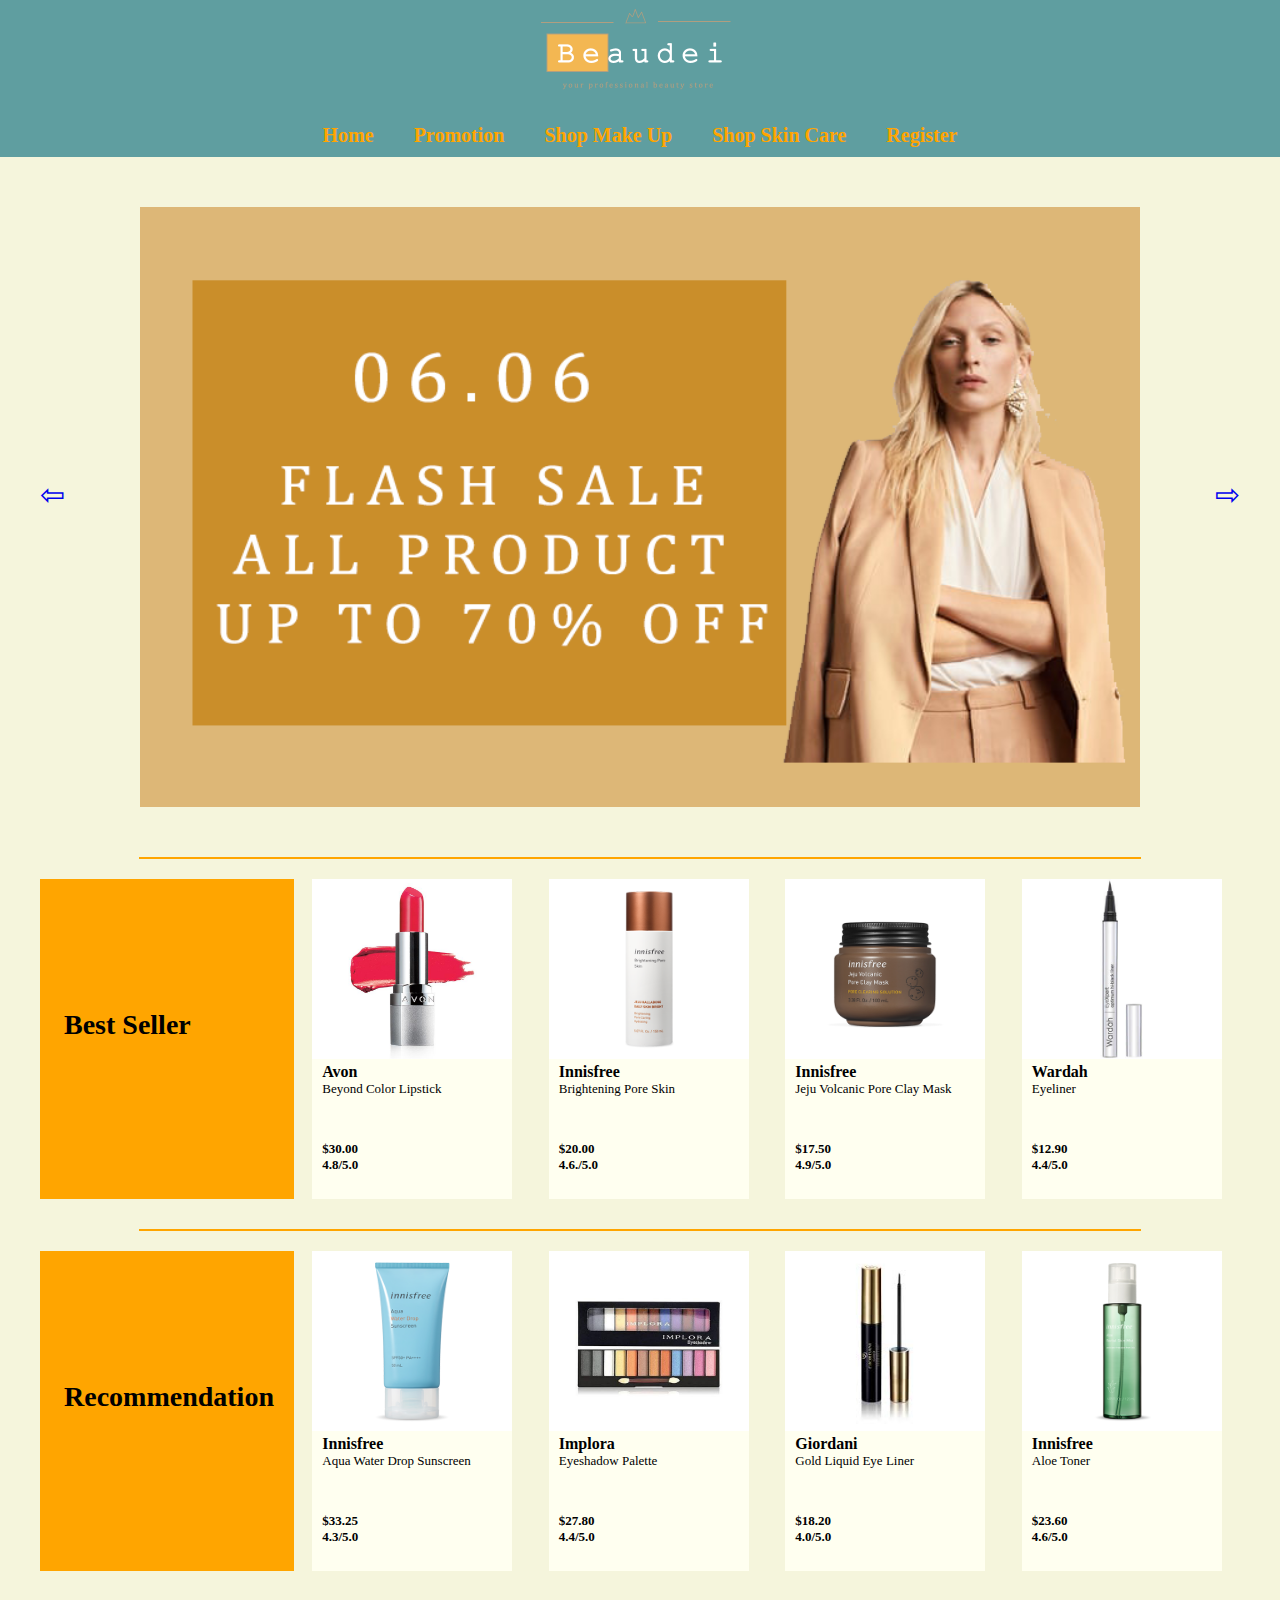
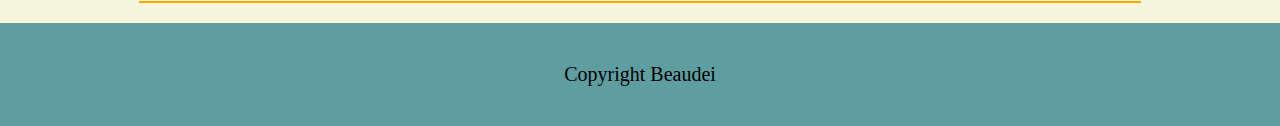
<file: index.html>
<!DOCTYPE html>
<html lang="en">

<head>
    <meta charset="UTF-8">
    <meta name="viewport" content="width=device-width, initial-scale=1.0">
    <title>Beaudei</title>
    <link rel="stylesheet" href="css/style.css">
</head>

<body>
    <header>
        <nav>
            <div class="logo">
                <a href="index.html"><img class="logo-img" src="pictures/logo.png" alt=""></a>
            </div>

            <ul>
                <li><a href="index.html">Home</a></li>
                <li><a href="promotion.html">Promotion</a></li>
                <li class="shop-makeup">Shop Make Up
                    <div class="dropdown">
                        <a href="shopMakeUp.html">Eye Liner</a>
                        <a href="shopMakeUp.html">EyeShadow</a>
                        <a href="shopMakeUp.html">Lipstick</a>
                    </div>
                </li>
                <li class="shop-skincare">Shop Skin Care
                    <div class="dropdown">
                        <a href="shopSkinCare.html">Mask</a>
                        <a href="shopSkinCare.html">Sunblock</a>
                        <a href="shopSkinCare.html">Toner</a>
                    </div>
                </li>
                <li><a href="register.html">Register</a></li>
            </ul>
        </nav>
    </header>

    <div class="slider">
        <a href="javascript:void(0)" class="prevSlide">&#8678;</a>
        <div class="imageSlider">
            <img class="image curr" src="pictures/Event/event.png" alt="">
            <img class="image" src="pictures/News/news.png" alt="">
            <img class="image" src="pictures/Promotion/promotion.png" alt="">
        </div>
        <a href="javascript:void(0)" class="nextSlide">&#8680;</a>
    </div>

    <hr>

    <div class="bestSellerProduct">
        <div class="homeType">Best Seller</div>
        <div class="product">
            <img src="pictures/Product/Best Seller/AvonBeyondColorLipstick.jpg" alt="">
            <h2 class="brand">Avon</h2>
            <div class="productName">
                <p>Beyond Color Lipstick</p>
            </div>
            <h2 class="productPrice">$30.00</h2>
            <h2 class="productReview">4.8/5.0</h2>
            <button class="bag">Add to bag</button>
        </div>
        <div class="product">
            <img src="pictures/Product/Best Seller/Brightening Pore Skin 150 mL.png" alt="">
            <h2 class="brand">Innisfree</h2>
            <div class="productName">
                <p>Brightening Pore Skin</p>
            </div>
            <h2 class="productPrice">$20.00</h2>
            <h2 class="productReview">4.6./5.0</h2>
            <button class="bag">Add to bag</button>
        </div>
        <div class="product">
            <img src="pictures/Product/Best Seller/Jeju Volcanic Pore Clay Mask 100 mL.png" alt="">
            <h2 class="brand">Innisfree</h2>
            <div class="productName">
                <p>Jeju Volcanic Pore Clay Mask</p>
            </div>
            <h2 class="productPrice">$17.50</h2>
            <h2 class="productReview">4.9/5.0</h2>
            <button class="bag">Add to bag</button>
        </div>
        <div class="product">
            <img src="pictures/Product/Best Seller/WardahEyeLiner.jpg" alt="">
            <h2 class="brand">Wardah</h2>
            <div class="productName">
                <p>Eyeliner</p>
            </div>
            <h2 class="productPrice">$12.90</h2>
            <h2 class="productReview">4.4/5.0</h2>
            <button class="bag">Add to bag</button>
        </div>
    </div>

    <hr>


    <div class="recommendationProduct">
        <div class="homeType">Recommendation</div>
        <div class="product">
            <img src="pictures/Product/Recommendation/Aqua Water Drop Sunscreen SPF50+ PA++++ 50ml.png" alt="">
            <h2 class="brand">Innisfree</h2>
            <div class="productName">
                <p>Aqua Water Drop Sunscreen</p>
            </div>
            <h2 class="productPrice">$33.25</h2>
            <h2 class="productReview">4.3/5.0</h2>
            <button class="bag">Add to bag</button>
        </div>
        <div class="product">
            <img src="pictures/Product/Recommendation/ImploraEyeShadowPallete.jpg" alt="">
            <h2 class="brand">Implora</h2>
            <div class="productName">
                <p>Eyeshadow Palette</p>
            </div>
            <h2 class="productPrice">$27.80</h2>
            <h2 class="productReview">4.4/5.0</h2>
            <button class="bag">Add to bag</button>
        </div>
        <div class="product">
            <img src="pictures/Product/Recommendation/Giordani Gold Liquid Eye Liner.jpg" alt="">
            <h2 class="brand">Giordani</h2>
            <div class="productName">
                <p>Gold Liquid Eye Liner</p>
            </div>
            <h2 class="productPrice">$18.20</h2>
            <h2 class="productReview">4.0/5.0</h2>
            <button class="bag">Add to bag</button>
        </div>
        <div class="product">
            <img src="pictures/Product/Recommendation/aloe toner.png" alt="">
            <h2 class="brand">Innisfree</h2>
            <div class="productName">
                <p>Aloe Toner</p>
            </div>
            <h2 class="productPrice">$23.60</h2>
            <h2 class="productReview">4.6/5.0</h2>
            <button class="bag">Add to bag</button>
        </div>
    </div>
    <hr>
    <footer class="footer">
        <h1>Copyright Beaudei</h1>
    </footer>
    <script src="javascript/jquery3.5.1.js"></script>
    <script src="javascript/javascript.js"></script>

</body>

</html>
</file>
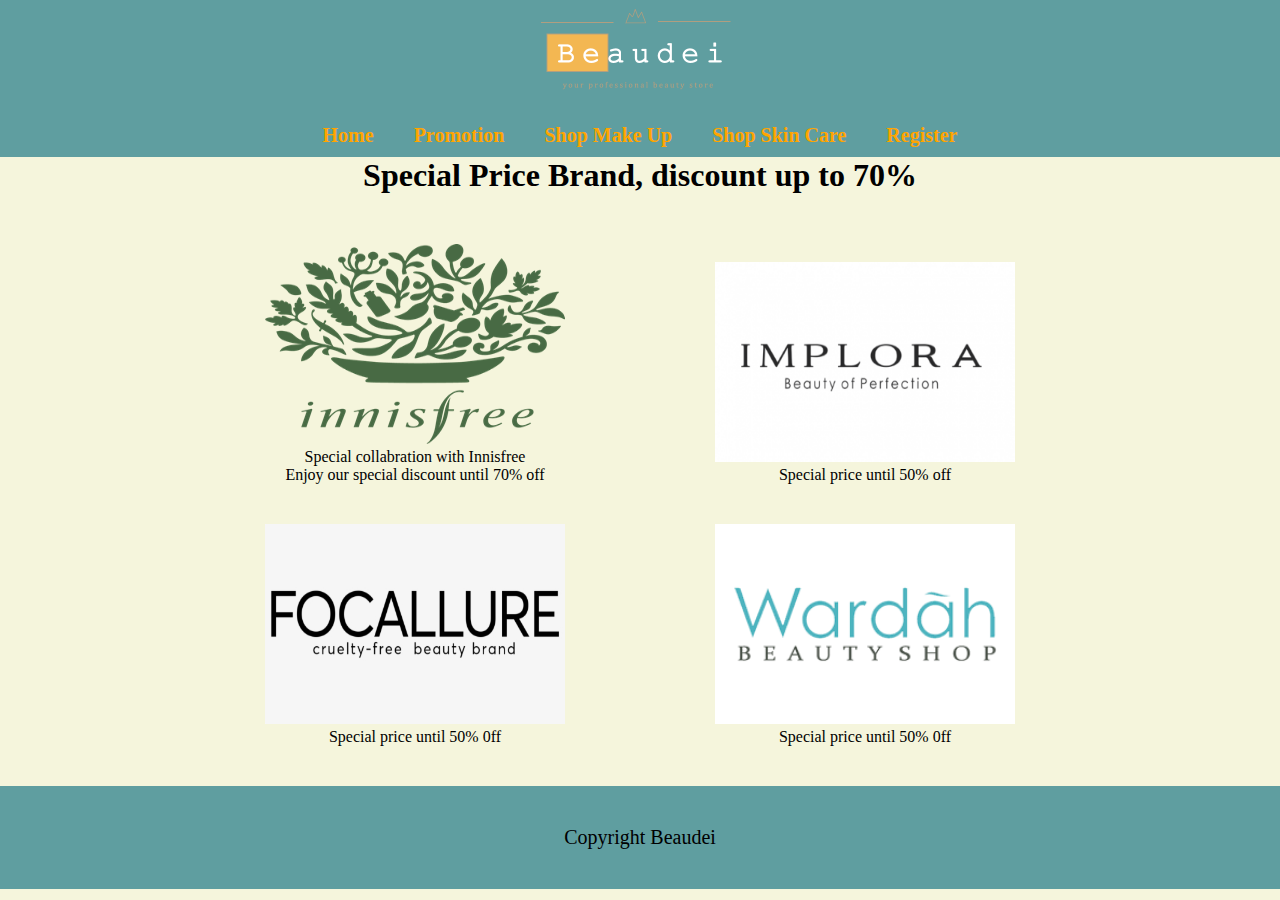
<file: promotion.html>
<!DOCTYPE html>
<html lang="en">

<head>
    <meta charset="UTF-8">
    <meta name="viewport" content="width=device-width, initial-scale=1.0">
    <title>Beaudei</title>
    <link rel="stylesheet" href="css/style.css">
</head>

<body>
    <header>
        <nav>
            <div class="logo">
                <a href="index.html"><img class="logo-img" src="pictures/logo.png" alt=""></a>
            </div>

            <ul>
                <li><a href="index.html">Home</a></li>
                <li><a href="promotion.html">Promotion</a></li>
                <li class="shop-makeup">Shop Make Up
                    <div class="dropdown">
                        <a href="shopMakeUp.html">Eye Liner</a>
                        <a href="shopMakeUp.html">EyeShadow</a>
                        <a href="shopMakeUp.html">Lipstick</a>
                    </div>
                </li>
                <li class="shop-skincare">Shop Skin Care
                    <div class="dropdown">
                        <a href="shopSkinCare.html">Mask</a>
                        <a href="shopSkinCare.html">Sunblock</a>
                        <a href="shopSkinCare.html">Toner</a>
                    </div>
                </li>
                <li><a href="register.html">Register</a></li>
            </ul>
        </nav>
    </header>
    <h1 class="information">Special Price Brand, discount up to 70%</h1>
    <div class="brandList">
        <div class="promotionProduct">
            <img src="pictures/innisfree-logo.png" alt="">
            <p>Special collabration with Innisfree <br> Enjoy our special discount until 70% off</p>
        </div>

        <div class="promotionProduct">
            <img src="pictures/implora.png" alt="">
            <p>Special price until 50% off</p>
        </div>
    </div>
    <div class="brandList">
        <div class="promotionProduct">
            <img src="pictures/focallure.png" alt="">
            <p>Special price until 50% 0ff</p>
        </div>
        <div class="promotionProduct">
            <img src="pictures/wardah.png" alt="">
            <p>Special price until 50% 0ff</p>
        </div>
    </div>
    <footer class="footer">
        <h1>Copyright Beaudei</h1>
    </footer>
</body>

</html>
</file>
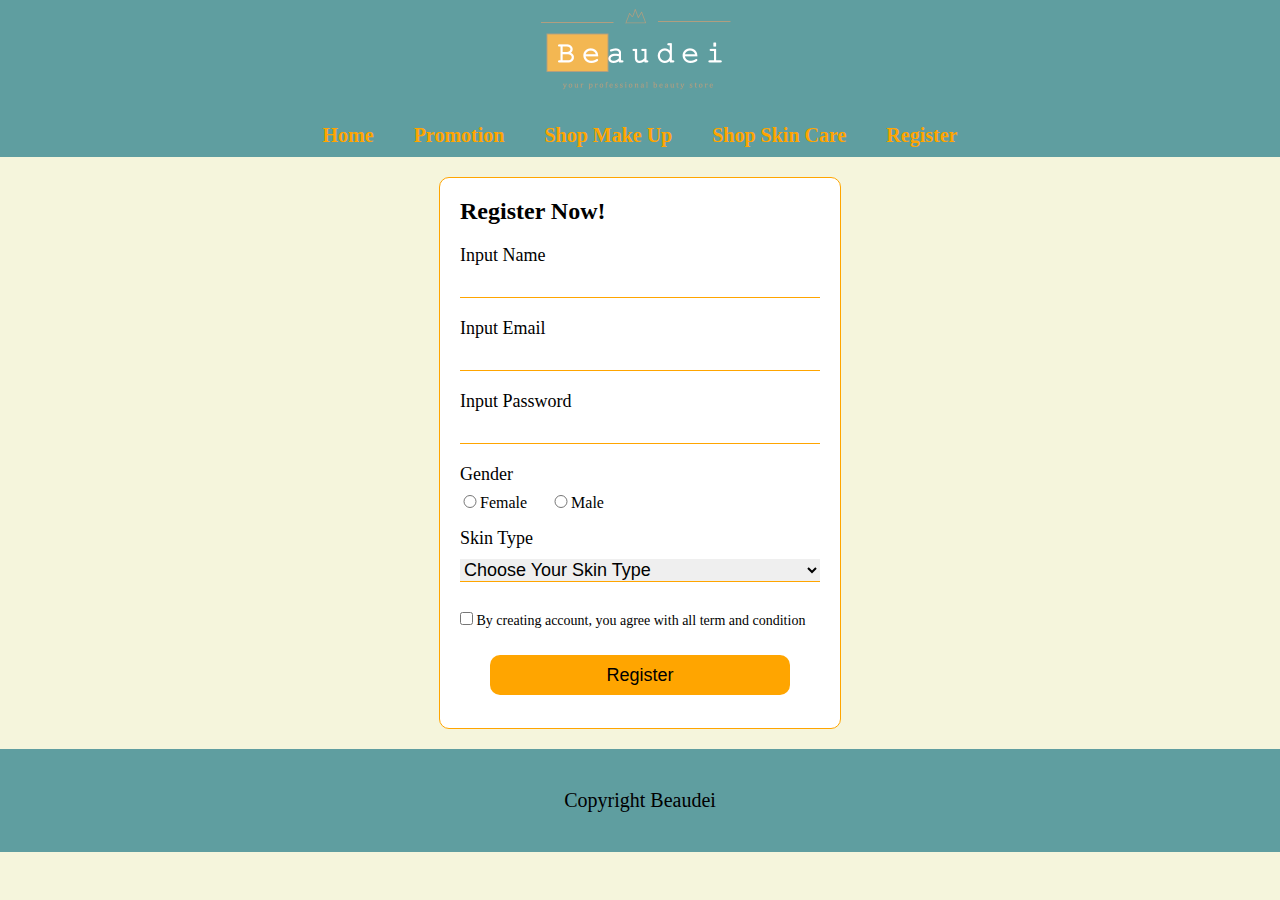
<file: register.html>
<!DOCTYPE html>
<html lang="en">

<head>
    <meta charset="UTF-8">
    <meta name="viewport" content="width=device-width, initial-scale=1.0">
    <title>Beaudei</title>
    <link rel="stylesheet" href="css/style.css">
</head>

<body>
    <header>
        <nav>
            <div class="logo">
                <a href="index.html"><img class="logo-img" src="pictures/logo.png" alt=""></a>
            </div>

            <ul>
                <li><a href="index.html">Home</a></li>
                <li><a href="promotion.html">Promotion</a></li>
                <li class="shop-makeup">Shop Make Up
                    <div class="dropdown">
                        <a href="shopMakeUp.html">Eye Liner</a>
                        <a href="shopMakeUp.html">EyeShadow</a>
                        <a href="shopMakeUp.html">Lipstick</a>
                    </div>
                </li>
                <li class="shop-skincare">Shop Skin Care
                    <div class="dropdown">
                        <a href="shopSkinCare.html">Mask</a>
                        <a href="shopSkinCare.html">Sunblock</a>
                        <a href="shopSkinCare.html">Toner</a>
                    </div>
                </li>
                <li><a href="register.html">Register</a></li>
            </ul>
        </nav>
    </header>
    <div class="register">
        <form action="index.html" method="post" name="registerForm">
            <h2>Register Now!</h2>
            <label for="">Input Name</label><br>
            <input class="text" type="text" id="name"> <br>
            <label for="">Input Email</label><br>
            <input class="text" type="email" name="" id="mail"> <br>
            <label for="">Input Password</label><br>
            <input class="text" type="password" name="" id="pw"> <br>
            <label for="">Gender</label><br>
            <input class="radio" type="radio" name="Gender" id="female" value="female">Female
            <input class="radio" type="radio" name="Gender" id="male" value="male">Male <br>
            <label for="">Skin Type</label> <br>
            <select name="skinType">
                <option value="empty">Choose Your Skin Type</option>
                <option value="comb">Combination</option>
                <option value="dry">Dry Skin</option>
                <option value="normal">Normal Skin</option>
                <option value="oil">Oil Skin</option>
            </select> <br>

            <p> <input type="checkbox" name="" id="check"> By creating account, you agree with all term and condition
            </p>
            <button class="regBtn" onclick="return registerValidate()">Register</button>
        </form>
    </div>
    <footer class="footer">
        <h1>Copyright Beaudei</h1>
    </footer>
    <script src="javascript/jquery3.5.1.js"></script>
    <script src="javascript/javascript.js"></script>
</body>

</html>
</file>
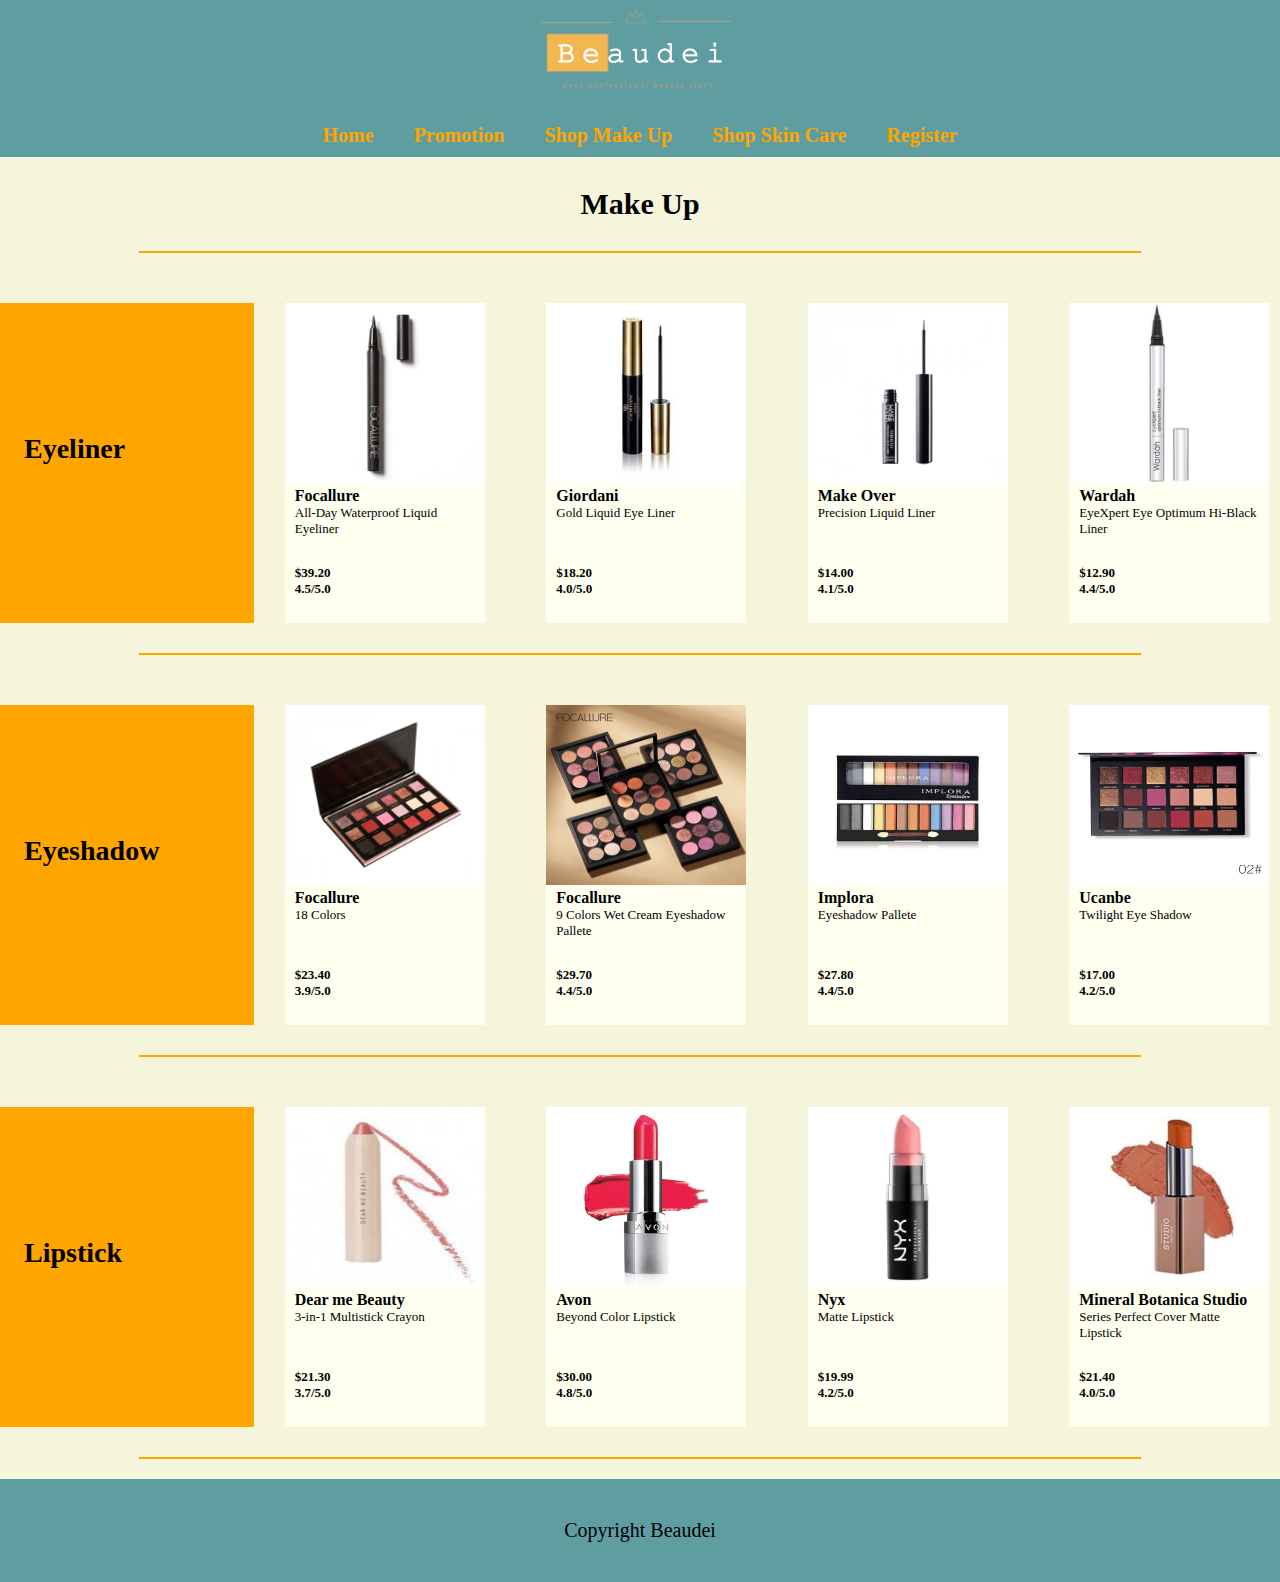
<file: shopMakeUp.html>
<!DOCTYPE html>
<html lang="en">

<head>
    <meta charset="UTF-8">
    <meta name="viewport" content="width=device-width, initial-scale=1.0">
    <title>Beaudei</title>
    <link rel="stylesheet" href="css/style.css">
</head>

<body>
    <header>
        <nav>
            <div class="logo">
                <a href="index.html"><img class="logo-img" src="pictures/logo.png" alt=""></a>
            </div>

            <ul>
                <li><a href="index.html">Home</a></li>
                <li><a href="promotion.html">Promotion</a></li>
                <li class="shop-makeup">Shop Make Up
                    <div class="dropdown">
                        <a href="shopMakeUp.html">Eye Liner</a>
                        <a href="shopMakeUp.html">EyeShadow</a>
                        <a href="shopMakeUp.html">Lipstick</a>
                    </div>
                </li>
                <li class="shop-skincare">Shop Skin Care
                    <div class="dropdown">
                        <a href="shopSkinCare.html">Mask</a>
                        <a href="shopSkinCare.html">Sunblock</a>
                        <a href="shopSkinCare.html">Toner</a>
                    </div>
                </li>
                <li><a href="register.html">Register</a></li>
            </ul>
        </nav>
    </header>
    <h1 class="title">Make Up</h1>
    <hr>
    <div class="makeupList">
        <div class="makeupType">Eyeliner</div>
        <div class="product">
            <img src="pictures/Product/Make Up/Eye Liner/Focailure All-Day Waterproof Liquid Eyeliner.jpg" alt="">
            <h2 class="brand">Focallure</h2>
            <div class="productName">
                <p>All-Day Waterproof Liquid Eyeliner</p>
            </div>
            <h2 class="productPrice">$39.20</h2>
            <h2 class="productReview">4.5/5.0</h2>
            <button class="bag">Add to bag</button>
        </div>
        <div class="product">
            <img src="pictures/Product/Make Up/Eye Liner/Giordani Gold Liquid Eye Liner.jpg" alt="">
            <h2 class="brand">Giordani</h2>
            <div class="productName">
                <p>Gold Liquid Eye Liner</p>
            </div>
            <h2 class="productPrice">$18.20</h2>
            <h2 class="productReview">4.0/5.0</h2>
            <button class="bag">Add to bag</button>
        </div>
        <div class="product">
            <img src="pictures/Product/Make Up/Eye Liner/Make Over Precision Liquid Liner.jpg" alt="">
            <h2 class="brand">Make Over</h2>
            <div class="productName">
                <p>Precision Liquid Liner</p>
            </div>
            <h2 class="productPrice">$14.00</h2>
            <h2 class="productReview">4.1/5.0</h2>
            <button class="bag">Add to bag</button>
        </div>
        <div class="product">
            <img src="pictures/Product/Make Up/Eye Liner/Wardah EyeXpert Eye Optimum Hi-Black Liner.jpg" alt="">
            <h2 class="brand">Wardah</h2>
            <div class="productName">
                <p>EyeXpert Eye Optimum Hi-Black Liner</p>
            </div>
            <h2 class="productPrice">$12.90</h2>
            <h2 class="productReview">4.4/5.0</h2>
            <button class="bag">Add to bag</button>
        </div>
    </div>

    <hr>

    <div class="makeupList">
        <div class="makeupType">Eyeshadow</div>
        <div class="product">
            <img src="pictures/Product/Make Up/EyeShadow/Focallure 18 Colors.jpg" alt="">
            <h2 class="brand">Focallure</h2>
            <div class="productName">
                <p>18 Colors</p>
            </div>
            <h2 class="productPrice">$23.40</h2>
            <h2 class="productReview">3.9/5.0</h2>
            <button class="bag">Add to bag</button>
        </div>
        <div class="product">
            <img src="pictures/Product/Make Up/EyeShadow/Focallure 9 Colors Wet Cream Eyeshadow Pallete.jpg" alt="">
            <h2 class="brand">Focallure</h2>
            <div class="productName">
                <p>9 Colors Wet Cream Eyeshadow Pallete</p>
            </div>
            <h2 class="productPrice">$29.70</h2>
            <h2 class="productReview">4.4/5.0</h2>
            <button class="bag">Add to bag</button>
        </div>
        <div class="product">
            <img src="pictures/Product/Make Up/EyeShadow/ImploraEyeShadowPallete.jpg" alt="">
            <h2 class="brand">Implora</h2>
            <div class="productName">
                <p>Eyeshadow Pallete</p>
            </div>
            <h2 class="productPrice">$27.80</h2>
            <h2 class="productReview">4.4/5.0</h2>
            <button class="bag">Add to bag</button>
        </div>
        <div class="product">
            <img src="pictures/Product/Make Up/EyeShadow/UCANBE Twilight Eye Shadow.jpg" alt="">
            <h2 class="brand">Ucanbe</h2>
            <div class="productName">
                <p>Twilight Eye Shadow</p>
            </div>
            <h2 class="productPrice">$17.00</h2>
            <h2 class="productReview">4.2/5.0</h2>
            <button class="bag">Add to bag</button>
        </div>
    </div>

    <hr>

    <div class="makeupList">
        <div class="makeupType">Lipstick</div>
        <div class="product">
            <img src="pictures/Product/Make Up/Lipstick/3-in-1 Multistick Crayon.jpg" alt="">
            <h2 class="brand">Dear me Beauty</h2>
            <div class="productName">
                <p>3-in-1 Multistick Crayon</p>
            </div>
            <h2 class="productPrice">$21.30</h2>
            <h2 class="productReview">3.7/5.0</h2>
            <button class="bag">Add to bag</button>
        </div>
        <div class="product">
            <img src="pictures/Product/Make Up/Lipstick/AvonBeyondColorLipstick.jpg" alt="">
            <h2 class="brand">Avon</h2>
            <div class="productName">
                <p>Beyond Color Lipstick</p>
            </div>
            <h2 class="productPrice">$30.00</h2>
            <h2 class="productReview">4.8/5.0</h2>
            <button class="bag">Add to bag</button>
        </div>
        <div class="product">
            <img src="pictures/Product/Make Up/Lipstick/NyxMatteLipstick.jpg" alt="">
            <h2 class="brand">Nyx</h2>
            <div class="productName">
                <p>Matte Lipstick</p>
            </div>
            <h2 class="productPrice">$19.99</h2>
            <h2 class="productReview">4.2/5.0</h2>
            <button class="bag">Add to bag</button>
        </div>
        <div class="product">
            <img src="pictures/Product/Make Up/Lipstick/SeriesPerfectCoverMatteLipstick.jpg" alt="">
            <h2 class="brand">Mineral Botanica Studio</h2>
            <div class="productName">
                <p>Series Perfect Cover Matte Lipstick</p>
            </div>
            <h2 class="productPrice">$21.40</h2>
            <h2 class="productReview">4.0/5.0</h2>
            <button class="bag">Add to bag</button>
        </div>
    </div>
    <hr>

    <footer class="footer">
        <h1>Copyright Beaudei</h1>
    </footer>
</body>

</html>
</file>
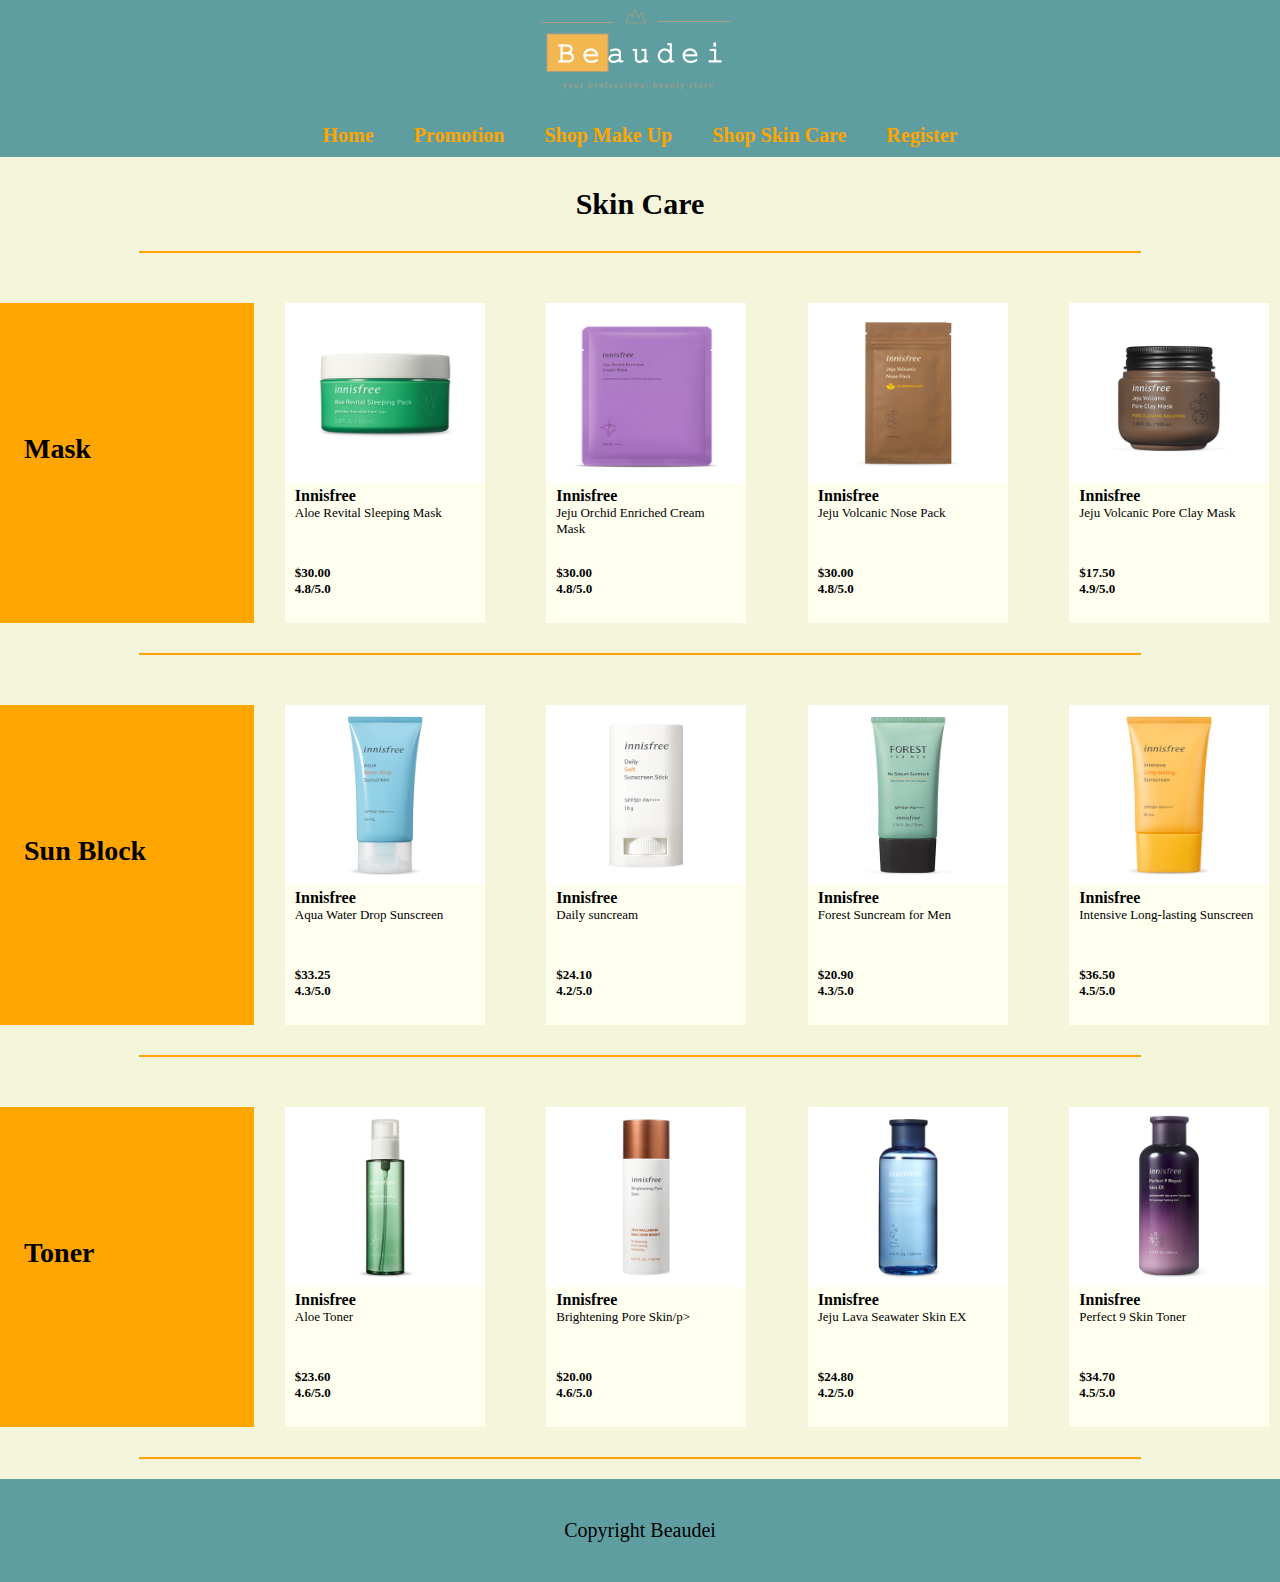
<file: shopSkinCare.html>
<!DOCTYPE html>
<html lang="en">

<head>
    <meta charset="UTF-8">
    <meta name="viewport" content="width=device-width, initial-scale=1.0">
    <title>Beaudei</title>
    <link rel="stylesheet" href="css/style.css">
</head>

<body>
    <header>
        <nav>
            <div class="logo">
                <a href="index.html"><img class="logo-img" src="pictures/logo.png" alt=""></a>
            </div>

            <ul>
                <li><a href="index.html">Home</a></li>
                <li><a href="promotion.html">Promotion</a></li>
                <li class="shop-makeup">Shop Make Up
                    <div class="dropdown">
                        <a href="shopMakeUp.html">Eye Liner</a>
                        <a href="shopMakeUp.html">EyeShadow</a>
                        <a href="shopMakeUp.html">Lipstick</a>
                    </div>
                </li>
                <li class="shop-skincare">Shop Skin Care
                    <div class="dropdown">
                        <a href="shopSkinCare.html">Mask</a>
                        <a href="shopSkinCare.html">Sunblock</a>
                        <a href="shopSkinCare.html">Toner</a>
                    </div>
                </li>
                <li><a href="register.html">Register</a></li>
            </ul>
        </nav>
    </header>
    <h1 class="title">Skin Care</h1>
    <hr>
    <div class="skincareList">
        <div class="skincareType">Mask</div>
        <div class="product">
            <img src="pictures/Product/Skin Care/mask/aloe revital sleeping mask.png" alt="">
            <h2 class=" brand ">Innisfree</h2>
            <div class="productName ">
                <p>Aloe Revital Sleeping Mask</p>
            </div>
            <h2 class="productPrice ">$30.00</h2>
            <h2 class="productReview ">4.8/5.0</h2>
            <button class="bag ">Add to bag</button>
        </div>
        <div class="product">
            <img src="pictures/Product/Skin Care/mask/jeju orchid enriched cream mask.png" alt="">
            <h2 class=" brand ">Innisfree</h2>
            <div class="productName ">
                <p>Jeju Orchid Enriched Cream Mask</p>
            </div>
            <h2 class="productPrice ">$30.00</h2>
            <h2 class="productReview ">4.8/5.0</h2>
            <button class="bag ">Add to bag</button>
        </div>
        <div class="product">
            <img src="pictures/Product/Skin Care/mask/Jeju Volcanic Nose Pack 6ea.png" alt="">
            <h2 class=" brand ">Innisfree</h2>
            <div class="productName ">
                <p>Jeju Volcanic Nose Pack</p>
            </div>
            <h2 class="productPrice ">$30.00</h2>
            <h2 class="productReview ">4.8/5.0</h2>
            <button class="bag ">Add to bag</button>
        </div>
        <div class="product">
            <img src="pictures/Product/Skin Care/mask/Jeju Volcanic Pore Clay Mask 100 mL.png" alt="">
            <h2 class=" brand ">Innisfree</h2>
            <div class="productName ">
                <p>Jeju Volcanic Pore Clay Mask</p>
            </div>
            <h2 class="productPrice ">$17.50</h2>
            <h2 class="productReview ">4.9/5.0</h2>
            <button class="bag ">Add to bag</button>
        </div>
    </div>
    <hr>
    <div class="skincareList">
        <div class="skincareType">Sun Block</div>
        <div class="product">
            <img src="pictures/Product/Skin Care/sun block/Aqua Water Drop Sunscreen SPF50+ PA++++ 50ml.png" alt="">
            <h2 class=" brand ">Innisfree</h2>
            <div class="productName ">
                <p>Aqua Water Drop Sunscreen</p>
            </div>
            <h2 class="productPrice ">$33.25</h2>
            <h2 class="productReview ">4.3/5.0</h2>
            <button class="bag ">Add to bag</button>
        </div>
        <div class="product">
            <img src="pictures/Product/Skin Care/sun block/Daily suncream.png" alt="">
            <h2 class=" brand ">Innisfree</h2>
            <div class="productName ">
                <p>Daily suncream</p>
            </div>
            <h2 class="productPrice ">$24.10</h2>
            <h2 class="productReview ">4.2/5.0</h2>
            <button class="bag ">Add to bag</button>
        </div>
        <div class="product">
            <img src="pictures/Product/Skin Care/sun block/forest suncream for men.png" alt="">
            <h2 class=" brand ">Innisfree</h2>
            <div class="productName ">
                <p>Forest Suncream for Men</p>
            </div>
            <h2 class="productPrice ">$20.90</h2>
            <h2 class="productReview ">4.3/5.0</h2>
            <button class="bag ">Add to bag</button>
        </div>
        <div class="product">
            <img src="pictures/Product/Skin Care/sun block/Intensive Long-lasting Sunscreen SPF50+ PA++++ 50ml.png" alt="">
            <h2 class=" brand ">Innisfree</h2>
            <div class="productName ">
                <p>Intensive Long-lasting Sunscreen</p>
            </div>
            <h2 class="productPrice ">$36.50</h2>
            <h2 class="productReview ">4.5/5.0</h2>
            <button class="bag ">Add to bag</button>
        </div>
    </div>
    <hr>
    <div class="skincareList">
        <div class="skincareType">Toner</div>
        <div class="product">
            <img src="pictures/Product/Skin Care/toner/aloe toner.png" alt="">
            <h2 class=" brand ">Innisfree</h2>
            <div class="productName ">
                <p>Aloe Toner</p>
            </div>
            <h2 class="productPrice ">$23.60</h2>
            <h2 class="productReview ">4.6/5.0</h2>
            <button class="bag ">Add to bag</button>
        </div>
        <div class="product">
            <img src="pictures/Product/Skin Care/toner/Brightening Pore Skin 150 mL.png" alt="">
            <h2 class=" brand ">Innisfree</h2>
            <div class="productName ">
                <p>Brightening Pore Skin/p>
            </div>
            <h2 class="productPrice ">$20.00</h2>
            <h2 class="productReview ">4.6/5.0</h2>
            <button class="bag ">Add to bag</button>
        </div>
        <div class="product">
            <img src="pictures/Product/Skin Care/toner/Jeju Lava Seawater Skin EX 200 mL.png" alt="">
            <h2 class=" brand ">Innisfree</h2>
            <div class="productName ">
                <p>Jeju Lava Seawater Skin EX</p>
            </div>
            <h2 class="productPrice ">$24.80</h2>
            <h2 class="productReview ">4.2/5.0</h2>
            <button class="bag ">Add to bag</button>
        </div>
        <div class="product">
            <img src="pictures/Product/Skin Care/toner/perfect 9 skin toner.png" alt="">
            <h2 class=" brand ">Innisfree</h2>
            <div class="productName ">
                <p>Perfect 9 Skin Toner</p>
            </div>
            <h2 class="productPrice ">$34.70</h2>
            <h2 class="productReview ">4.5/5.0</h2>
            <button class="bag ">Add to bag</button>
        </div>
    </div>
    <hr>

    <footer class="footer">
        <h1>Copyright Beaudei</h1>
    </footer>
</body>

</html>
</file>
<file: css/style.css>
* {
    margin: 0;
    padding: 0;
}

header {
    width: 100%;
    height: auto;
    background-color: cadetblue;
    justify-content: center;
    color: orange;
}

.logo {
    width: 200px;
    margin: auto;
    display: block;
    margin-bottom: 10px;
}

.logo-img {
    width: 200px;
    height: 100%;
}

nav ul {
    font-size: 20px;
    margin: auto;
    display: flex;
    flex-direction: row;
    justify-content: center;
    list-style: none;
}

.nav ul li {
    padding: 10px 20px;
}

nav ul li a {
    font-weight: bold;
    color: orange;
    text-decoration: none;
    margin: auto;
    display: block;
    padding: 10px 20px;
}

.shop-makeup:hover,
.shop-skincare:hover,
nav ul li a:hover {
    background-color: orange;
    color: white;
    cursor: pointer;
}

.shop-makeup,
.shop-skincare {
    display: inline-block;
    font-weight: bold;
    padding: 10px 20px;
}

.dropdown {
    display: none;
    position: absolute;
    width: 200px;
    z-index: 10;
}

.shop-makeup:hover .dropdown,
.shop-skincare:hover .dropdown {
    display: block;
    margin-top: 10px;
    margin-left: -20px;
    background-color: orange;
}

.dropdown a {
    text-align: left;
    display: block;
    color: white;
    padding: 10px;
}

.dropdown a:hover {
    background-color: cadetblue;
}

body {
    width: 100%;
    height: 100%;
    background-color: beige;
    margin: auto;
}

.title {
    text-align: center;
    font-size: 30px;
    margin: 30px;
}

.productHome {
    width: 100%;
}

.productHome h1 {
    margin: 10px;
}

.bestSellerProduct,
.recommendationProduct,
.makeupList,
.skincareList {
    display: flex;
    flex-direction: row;
    width: 1200px;
    margin: auto;
    margin-bottom: 30px;
}

.makeupList,
.skincareList {
    margin-top: 50px;
    width: 1300px;
}

.makeupType,
.skincareType,
.homeType {
    background-color: orange;
    width: 200px;
    padding-top: 130px;
    font-size: 28px;
    font-weight: bold;
    padding-left: 24px;
    PADDING-right: 30px;
}

hr {
    width: 1000px;
    border: 1px solid orange;
    margin: 20px auto;
}

.slider {
    height: 600px;
    width: 1200px;
    margin: auto;
    display: flex;
    flex-direction: row;
    margin-bottom: 100px;
}

.imageSlider {
    width: 1000px;
    height: 600px;
    margin: 50px auto;
}

.image {
    width: 1000px;
    height: 600PX;
    display: none;
    position: absolute;
}

.curr {
    display: block;
}

.prevSlide,
.nextSlide {
    margin-top: 320px;
    font-size: 30px;
    display: block;
    text-decoration: none;
}

.nextSlide {
    text-align: right;
}

.productHome {
    width: 1000px;
    margin: auto;
}

.product {
    z-index: 0;
    margin: 0px auto;
    width: 200px;
    height: 320px;
    display: block;
    background-color: ivory;
}

.product img {
    height: 180px;
    width: 200px;
    background: white;
}

.brand {
    margin-left: 10px;
    font-size: 16px;
}

.productName {
    margin-left: 10px;
    margin-right: 10px;
    height: 60px;
    font-size: 13px;
}

.productPrice,
.productReview {
    font-size: 13px;
    margin-left: 10px;
}

.bag {
    width: fit-content;
    padding: 5px 80px;
    margin-top: -155px;
    display: none;
    border: none;
    cursor: pointer;
    z-index: 100;
    background-color: cadetblue;
}

.bag:hover {
    color: white;
    background-color: teal;
}

.product:hover .bag {
    display: block;
    opacity: 0.99;
}

.register {
    margin: 20px auto;
    width: 400px;
    height: 550px;
    background-color: white;
    border: 1px solid orange;
    border-radius: 10px;
}

.register h2 {
    margin: 20px;
}

.register p {
    font-size: 14px;
    margin-bottom: 20px;
}

label,
input,
select {
    margin-left: 20px;
    font-size: 18px;
    margin-top: 10px;
    margin-bottom: 10px;
}

.radio {
    width: 20px;
    margin-bottom: 20px;
}

.text,
select {
    border: none;
    border-bottom: 1px solid orange;
    width: 360px;
    margin-bottom: 20px;
}

.regBtn {
    margin: 10px auto;
    display: block;
    width: 300px;
    height: 40px;
    border-radius: 10px;
    border: none;
    margin-bottom: 20px;
    background-color: orange;
    font-size: 18px;
    cursor: pointer;
}

.regBtn:hover {
    color: white;
}

.brandList {
    display: flex;
    flex-direction: row;
    margin: auto;
    width: 900px;
}

.promotionProduct {
    width: 300px;
    margin: auto;
    margin-bottom: 40px;
}

.promotionProduct img {
    height: 200px;
    width: 300px;
}

.promotionProduct p {
    text-align: center;
}

.information {
    text-align: center;
    margin-bottom: 50px;
}

.footer {
    background-color: cadetblue;
    padding: 40px;
}

.footer h1 {
    text-align: center;
    font-size: 20px;
    font-weight: normal;
}

@media screen and (max-width: 800px) {
    * {
        margin: 0;
        padding: 0;
    }
    header {
        width: 100%;
        height: auto;
        background-color: cadetblue;
        justify-content: center;
        color: orange;
    }
    .logo {
        width: 120px;
        margin: auto;
        display: block;
        margin-bottom: 10px;
    }
    .logo-img {
        width: 120px;
    }
    nav ul {
        font-size: 10px;
        margin: auto;
        display: flex;
        flex-direction: row;
        justify-content: center;
        list-style: none;
    }
    .nav ul li {
        padding: 5px 10px;
    }
    nav ul li a {
        font-weight: bold;
        color: orange;
        text-decoration: none;
        margin: auto;
        display: block;
        padding: 5px 10px;
    }
    .shop-makeup:hover,
    .shop-skincare:hover,
    nav ul li a:hover {
        background-color: orange;
        color: white;
        cursor: pointer;
    }
    .shop-makeup,
    .shop-skincare {
        display: inline-block;
        font-weight: bold;
        padding: 5px 10px;
    }
    .dropdown {
        display: none;
        position: absolute;
        width: 150px;
        z-index: 10;
    }
    .shop-makeup:hover .dropdown,
    .shop-skincare:hover .dropdown {
        display: block;
        margin-top: 5px;
        background-color: orange;
    }
    .dropdown a {
        text-align: left;
        display: block;
        color: white;
        padding: 5px;
    }
    .dropdown a:hover {
        background-color: cadetblue;
    }
    body {
        background-color: beige;
        margin: auto;
        display: flex;
        flex-direction: column;
    }
    .productHome {
        width: 0px;
    }
    .productHome h1 {
        margin: 10px;
    }
    .bestSellerProduct,
    .recommendationProduct,
    .makeupList,
    .skincareList {
        display: flex;
        flex-direction: column;
        width: 300px;
        margin: auto;
        margin-bottom: 30px;
    }
    .makeupList,
    .skincareList {
        margin-top: 50px;
    }
    .makeupType,
    .skincareType,
    .homeType {
        background-color: orange;
        width: 160px;
        padding-bottom: 50px;
        margin: auto;
        text-align: center;
        font-size: 20px;
        font-weight: bold;
        margin-bottom: 50px;
    }
    hr {
        width: 200px;
        border: 1px solid orange;
        margin: 20px auto;
    }
    .slider {
        height: 200px;
        width: 280px;
        margin: auto;
        display: flex;
        flex-direction: row;
        margin-bottom: 50px;
    }
    .imageSlider {
        width: 240px;
        height: 200px;
        margin: 50px auto;
    }
    .image {
        width: 240px;
        height: 200px;
        display: none;
        position: absolute;
    }
    .curr {
        display: block;
    }
    .prevSlide,
    .nextSlide {
        margin-top: 130px;
        font-size: 20px;
        display: block;
        text-decoration: none;
    }
    .nextSlide {
        text-align: right;
    }
    .productHome {
        width: 1000px;
        margin: auto;
    }
    .product {
        z-index: 0;
        margin: 0px auto;
        width: 200px;
        height: 320px;
        display: block;
        background-color: ivory;
        margin-bottom: 10px;
    }
    .product img {
        height: 180px;
        width: 200px;
        background: white;
    }
    .brand {
        margin-left: 10px;
        font-size: 14px;
    }
    .productName {
        margin-left: 10px;
        margin-right: 10px;
        height: 60px;
        font-size: 12px;
    }
    .productPrice,
    .productReview {
        font-size: 12px;
        margin-left: 10px;
    }
    .bag {
        width: fit-content;
        padding: 5px 80px;
        margin-top: -155px;
        display: none;
        border: none;
        cursor: pointer;
        z-index: 100;
        background-color: cadetblue;
    }
    .bag:hover {
        color: white;
        background-color: teal;
    }
    .product:hover .bag {
        display: block;
        opacity: 0.99;
    }
    .register {
        margin: 20px auto;
        width: 300px;
        height: 520px;
        background-color: white;
        border: 1px solid orange;
        border-radius: 10px;
    }
    .register h2 {
        margin: 20px;
    }
    .register p {
        font-size: 10px;
        margin-bottom: 20px;
    }
    label,
    input,
    select {
        margin-left: 20px;
        font-size: 12px;
        margin-top: 10px;
        margin-bottom: 10px;
    }
    .radio {
        width: 20px;
        margin-bottom: 20px;
    }
    .text,
    select {
        border: none;
        border-bottom: 1px solid orange;
        width: 260px;
        margin-bottom: 20px;
    }
    .regBtn {
        margin: 10px auto;
        display: block;
        width: 250px;
        height: 40px;
        border-radius: 10px;
        border: none;
        margin-bottom: 20px;
        background-color: orange;
        font-size: 18px;
        cursor: pointer;
    }
    .regBtn:hover {
        color: white;
    }
    .brandList {
        display: flex;
        flex-direction: column;
        margin: auto;
        width: 300px;
    }
    .promotionProduct {
        width: 300px;
        margin: auto;
        margin-bottom: 40px;
    }
    .promotionProduct img {
        height: 200px;
        width: 300px;
    }
    .information {
        text-align: center;
        margin-bottom: 50px;
    }
    .footer {
        background-color: cadetblue;
        padding: 40px;
    }
    .footer h1 {
        text-align: center;
        font-size: 20px;
        font-weight: normal;
    }
}
</file>
